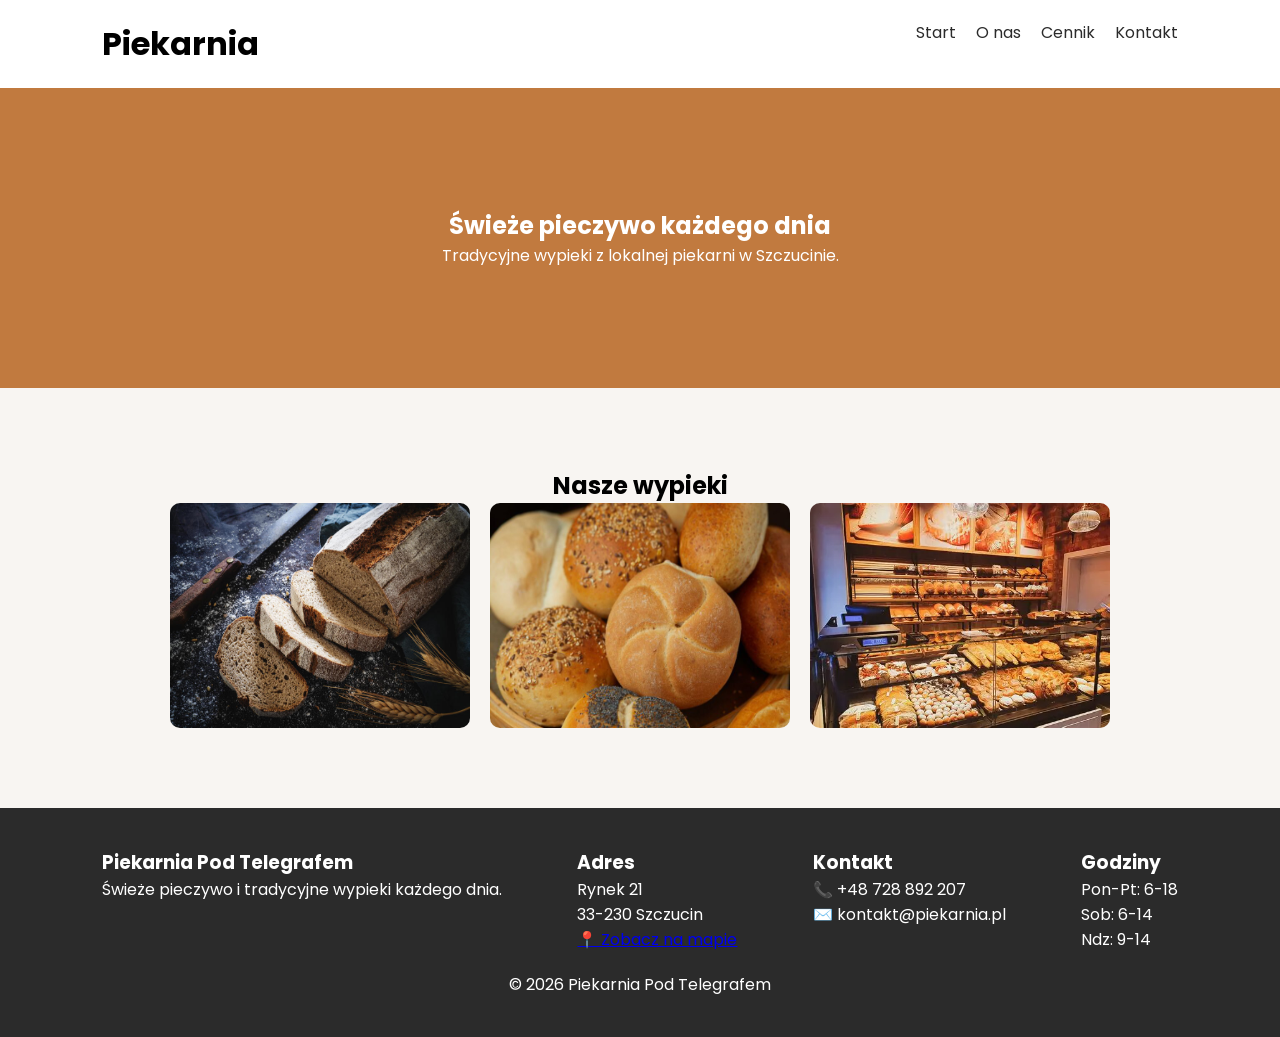
<file: index.html>
﻿<!DOCTYPE html>
<html lang="pl">
<head>
    <meta charset="UTF-8">
    <meta name="viewport" content="width=device-width, initial-scale=1.0">
    <title>Piekarnia Pod Telegrafem</title>
    <link rel="stylesheet" href="css/style.css">
</head>
<body>

    <header>
        <h1>Piekarnia</h1>

        <nav>
            <a href="index.html">Start</a>
            <a href="o-nas.html">O nas</a>
            <a href="cennik.html">Cennik</a>
            <a href="kontakt.html">Kontakt</a>
        </nav>
    </header>

    <main>

        <section class="hero">
            <h2>Świeże pieczywo każdego dnia</h2>
            <p>Tradycyjne wypieki z lokalnej piekarni w Szczucinie.</p>
        </section>

        <section class="gallery">
            <h2>Nasze wypieki</h2>

            <div class="gallery-container">
                <img src="images/chleb.jpg" alt="Chleb">
                <img src="images/bulki.jpg" alt="Bułki">
                <img src="images/piekarnia.jpg" alt="Piekarnia">
            </div>
        </section>

    </main>

    <footer class="footer">

        <div class="footer-container">

            <div class="footer-box">
                <h3>Piekarnia Pod Telegrafem</h3>
                <p>Świeże pieczywo i tradycyjne wypieki każdego dnia.</p>
            </div>

            <div class="footer-box">
                <h3>Adres</h3>
                <p>Rynek 21</p>
                <p>33-230 Szczucin</p>
                <a href="https://www.google.com/maps/place/Pod+Telegrafem.+Piekarnia/@50.30856,21.0754205"
                   target="_blank">📍 Zobacz na mapie</a>
            </div>

            <div class="footer-box">
                <h3>Kontakt</h3>
                <p>📞 +48 728 892 207</p>
                <p>✉️ kontakt@piekarnia.pl</p>
            </div>

            <div class="footer-box">
                <h3>Godziny</h3>
                <p>Pon-Pt: 6-18</p>
                <p>Sob: 6-14</p>
                <p>Ndz: 9-14</p>
            </div>

        </div>

        <div class="footer-bottom">
            <p>© 2026 Piekarnia Pod Telegrafem</p>
        </div>

    </footer>

</body>
</html>
</file>
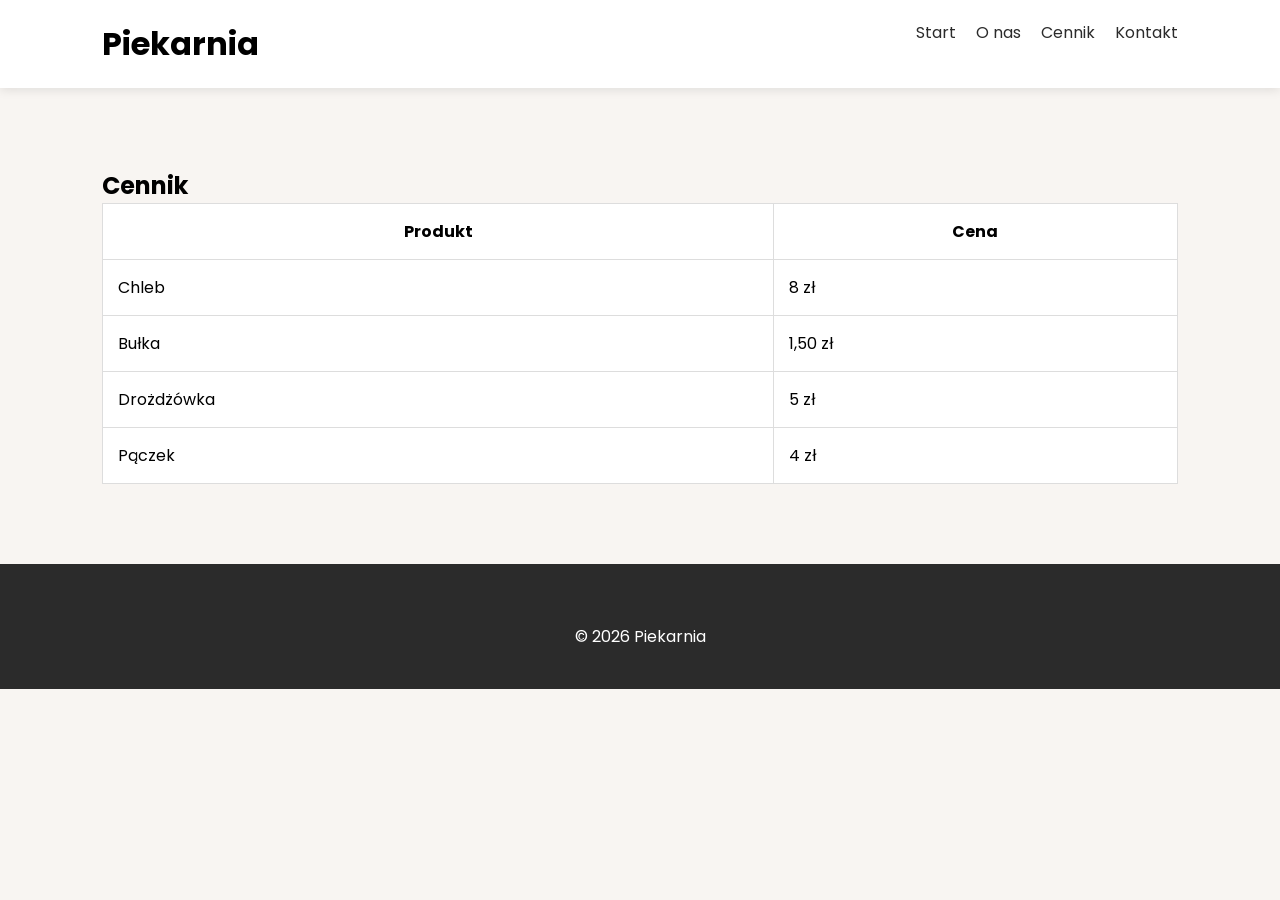
<file: cennik.html>
﻿<!DOCTYPE html>
<html lang="pl">
<head>
    <meta charset="UTF-8">
    <meta name="viewport" content="width=device-width, initial-scale=1.0">
    <title>Cennik</title>
    <link rel="stylesheet" href="css/style.css">
</head>
<body>

    <header>
        <h1>Piekarnia</h1>

        <nav>
            <a href="index.html">Start</a>
            <a href="o-nas.html">O nas</a>
            <a href="cennik.html">Cennik</a>
            <a href="kontakt.html">Kontakt</a>
        </nav>
    </header>

    <section class="pricing">

        <h2>Cennik</h2>

        <table>
            <tr>
                <th>Produkt</th>
                <th>Cena</th>
            </tr>
            <tr><td>Chleb</td><td>8 zł</td></tr>
            <tr><td>Bułka</td><td>1,50 zł</td></tr>
            <tr><td>Drożdżówka</td><td>5 zł</td></tr>
            <tr><td>Pączek</td><td>4 zł</td></tr>
        </table>

    </section>

    <footer class="footer">
        <div class="footer-bottom">
            <p>© 2026 Piekarnia</p>
        </div>
    </footer>

</body>
</html>
</file>
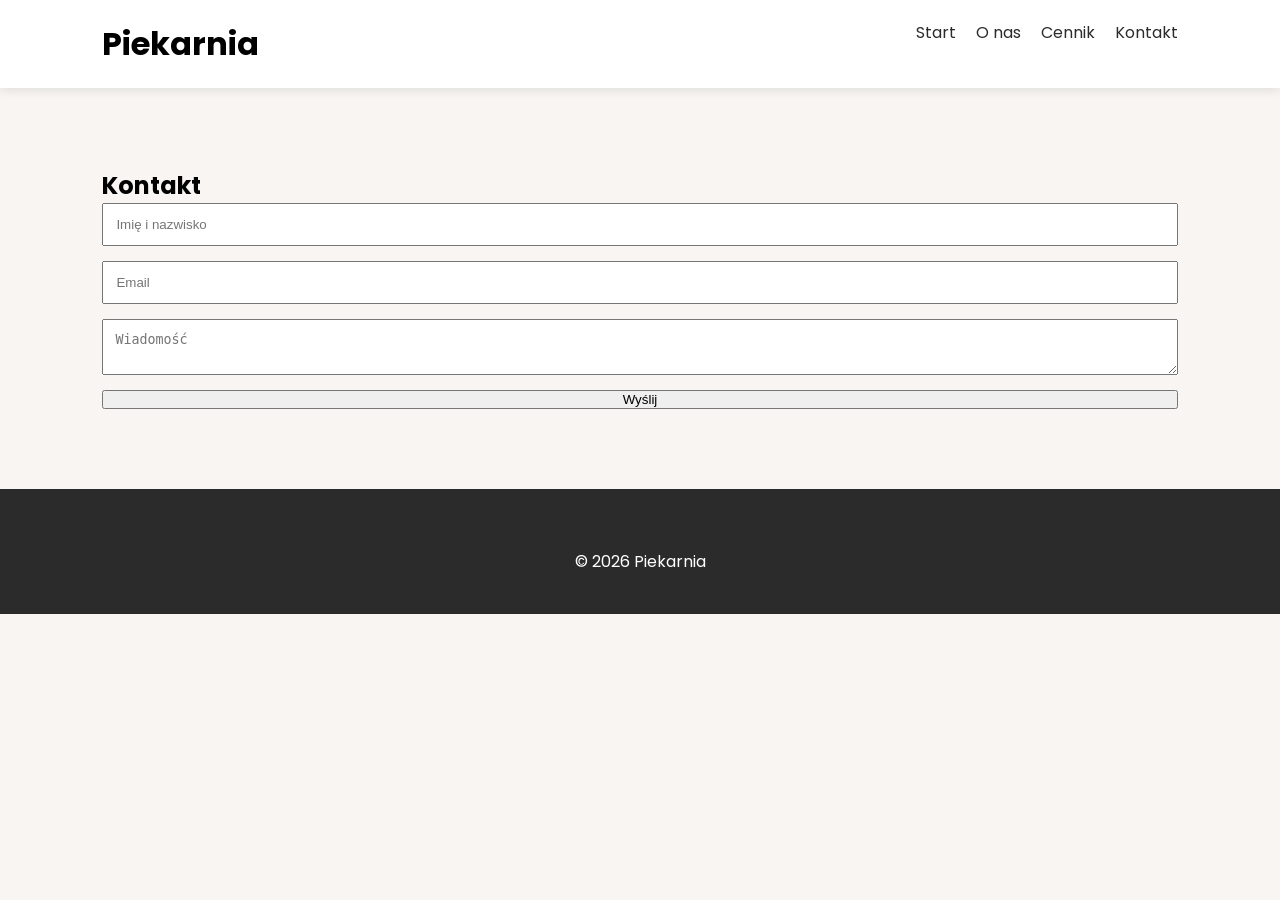
<file: kontakt.html>
﻿<!DOCTYPE html>
<html lang="pl">
<head>
    <meta charset="UTF-8">
    <meta name="viewport" content="width=device-width, initial-scale=1.0">
    <title>Kontakt</title>
    <link rel="stylesheet" href="css/style.css">
</head>
<body>

    <header>
        <h1>Piekarnia</h1>

        <nav>
            <a href="index.html">Start</a>
            <a href="o-nas.html">O nas</a>
            <a href="cennik.html">Cennik</a>
            <a href="kontakt.html">Kontakt</a>
        </nav>
    </header>

    <section class="contact">

        <h2>Kontakt</h2>

        <form>
            <input type="text" placeholder="Imię i nazwisko">
            <input type="email" placeholder="Email">
            <textarea placeholder="Wiadomość"></textarea>
            <button>Wyślij</button>
        </form>

    </section>

    <footer class="footer">
        <div class="footer-bottom">
            <p>© 2026 Piekarnia</p>
        </div>
    </footer>

</body>
</html>
</file>
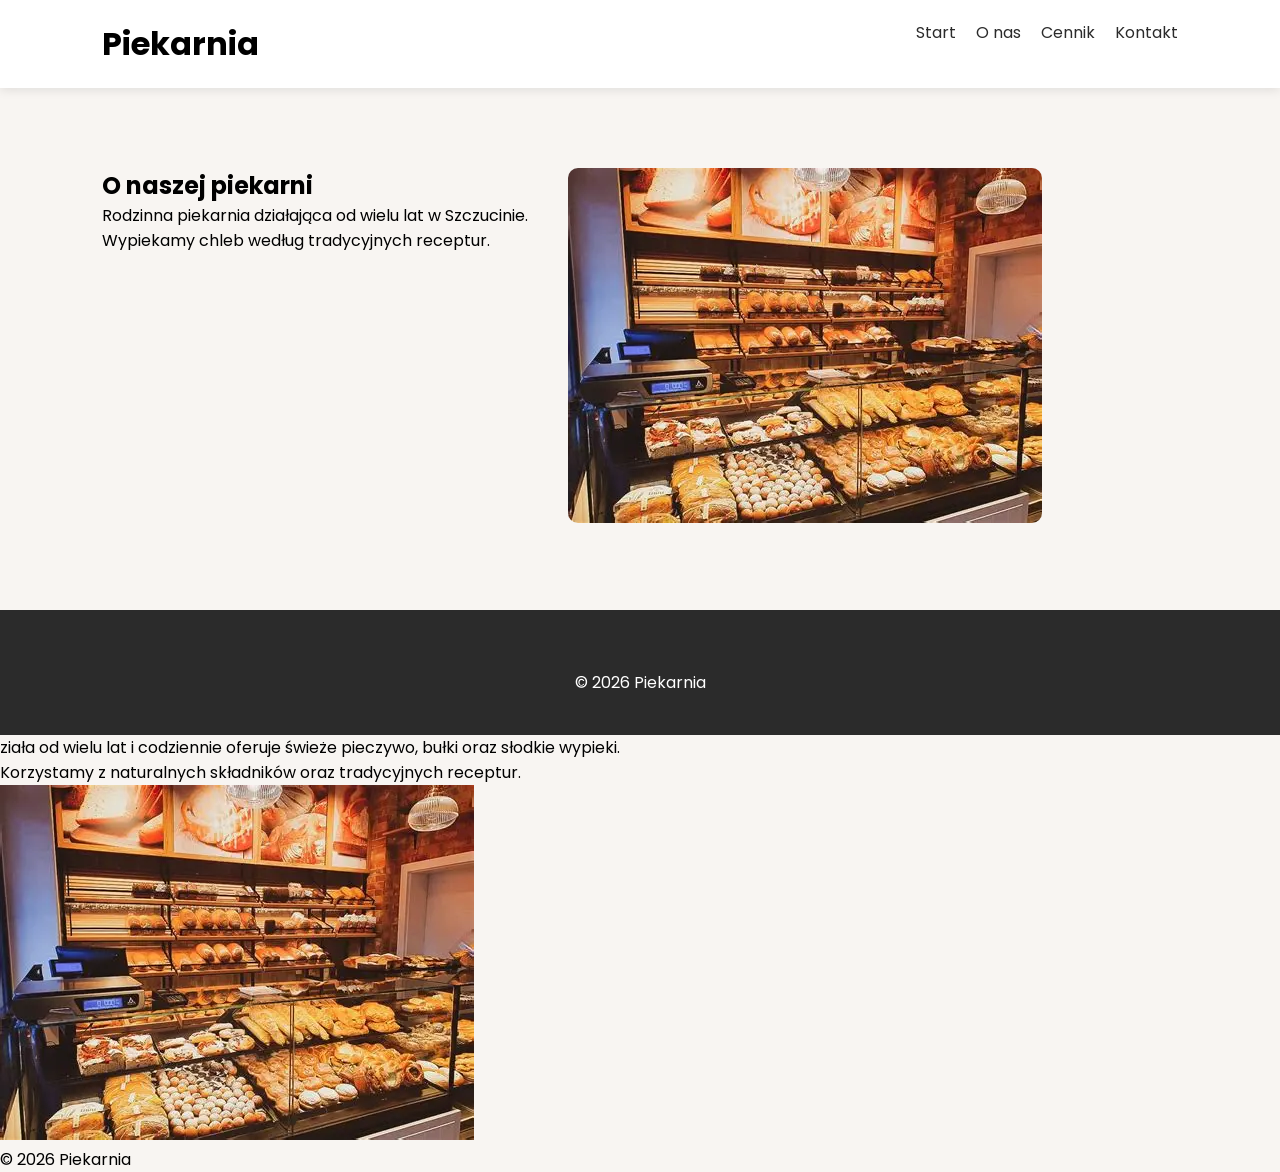
<file: o-nas.html>
﻿<!DOCTYPE html>
<html lang="pl">
<head>
    <meta charset="UTF-8">
    <meta name="viewport" content="width=device-width, initial-scale=1.0">
    <title>O nas</title>
    <link rel="stylesheet" href="css/style.css">
</head>
<body>

    <header>
        <h1>Piekarnia</h1>

        <nav>
            <a href="index.html">Start</a>
            <a href="o-nas.html">O nas</a>
            <a href="cennik.html">Cennik</a>
            <a href="kontakt.html">Kontakt</a>
        </nav>
    </header>

    <section class="about">
        <div class="about-text">
            <h2>O naszej piekarni</h2>
            <p>Rodzinna piekarnia działająca od wielu lat w Szczucinie.</p>
            <p>Wypiekamy chleb według tradycyjnych receptur.</p>
        </div>

        <div class="about-image">
            <img src="images/piekarnia.jpg" alt="Piekarnia">
        </div>
    </section>

    <footer class="footer">
        <div class="footer-bottom">
            <p>© 2026 Piekarnia</p>
        </div>
    </footer>

</body>
</html>ziała od wielu lat i codziennie oferuje
                    świeże pieczywo, bułki oraz słodkie wypieki.
                </p>

<p>
    Korzystamy z naturalnych składników oraz tradycyjnych receptur.
</p>
            </div>

<div class="about-image">
    <img src="images/piekarnia.jpg" alt="Piekarnia">
</div>
        </section>

    </main>

<footer>
    <p>© 2026 Piekarnia</p>
</footer>

</body>
</html>
</file>
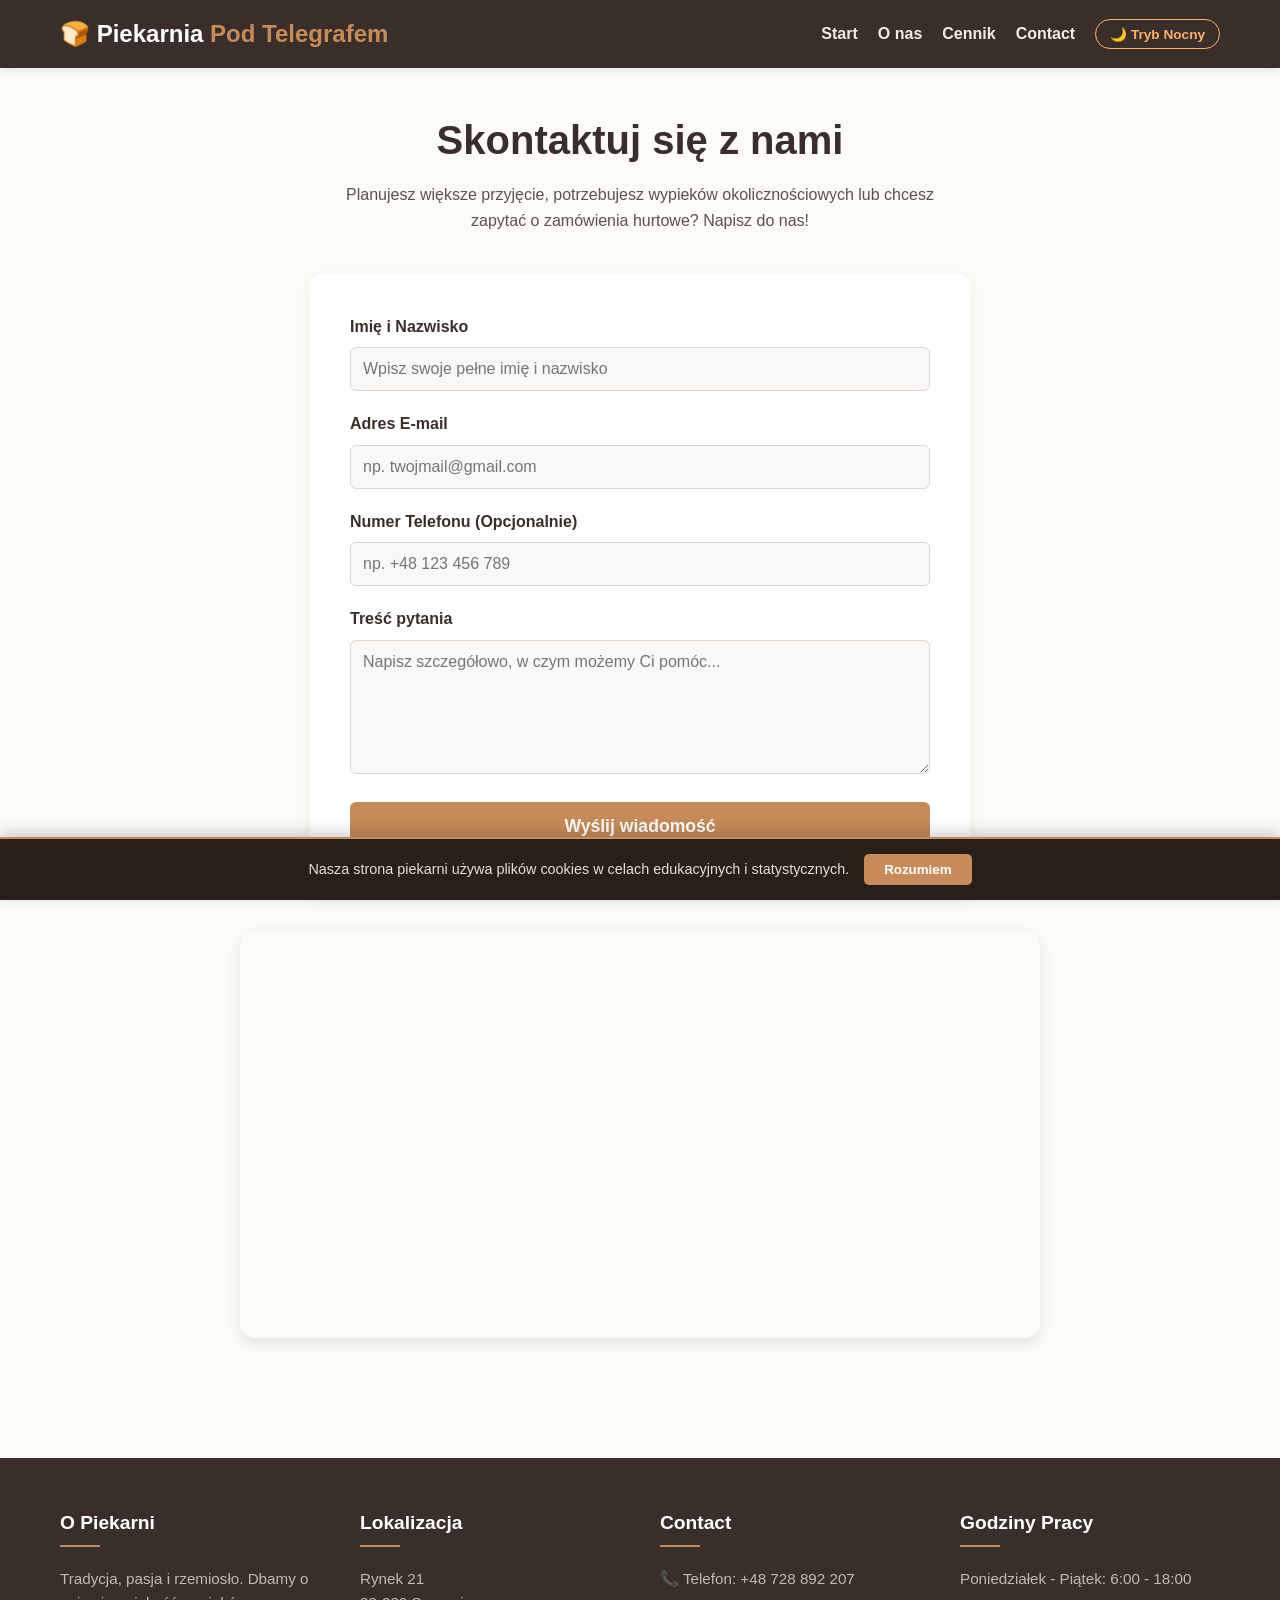
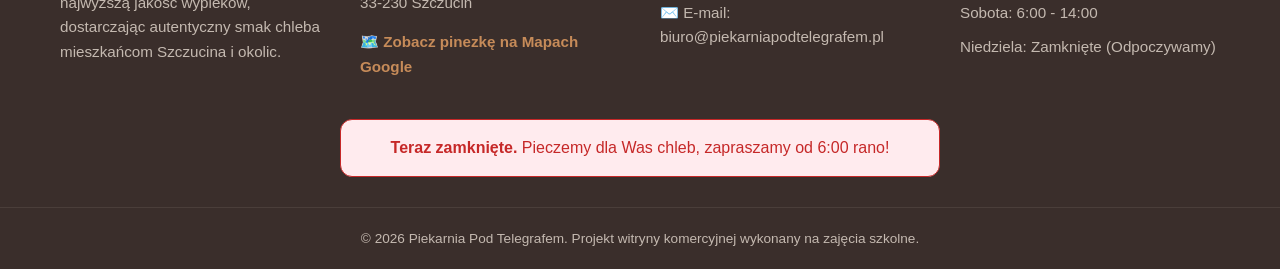
<file: Piekarnia/kontakt.html>
﻿<!DOCTYPE html>
<html lang="pl">
<head>
    <meta charset="UTF-8">
    <meta name="viewport" content="width=device-width, initial-scale=1.0">
    <title>Kontakt - Piekarnia Pod Telegrafem</title>
    <link rel="stylesheet" href="css/style.css">
</head>
<body>

    <header>
        <nav class="menu-glowne">
            <div class="logo">🍞 Piekarnia <span>Pod Telegrafem</span></div>
            <ul>
                <li><a href="index.html">Start</a></li>
                <li><a href="oferty/o-nas.html">O nas</a></li>
                <li><a href="oferty/cennik.html">Cennik</a></li>
                <li><a href="kontakt.html">Contact</a></li>
            </ul>
        </nav>
    </header>

    <main>
        <section class="contact" style="margin-top: 20px;">
            <h2 style="text-align: center; font-size: 2.5rem; font-weight: 800; color: var(--kolor-glowny); margin-bottom: 10px;">Skontaktuj się z nami</h2>
            <p style="text-align: center; color: #5A524C; max-width: 600px; margin: 0 auto 40px auto;">Planujesz większe przyjęcie, potrzebujesz wypieków okolicznościowych lub chcesz zapytać o zamówienia hurtowe? Napisz do nas!</p>

            <form action="#" method="POST">
                <div class="form-group">
                    <label for="name">Imię i Nazwisko</label>
                    <input type="text" id="name" placeholder="Wpisz swoje pełne imię i nazwisko" required>
                </div>

                <div class="form-group">
                    <label for="email">Adres E-mail</label>
                    <input type="email" id="email" placeholder="np. twojmail@gmail.com" required>
                </div>

                <div class="form-group">
                    <label for="phone">Numer Telefonu (Opcjonalnie)</label>
                    <input type="tel" id="phone" placeholder="np. +48 123 456 789">
                </div>

                <div class="form-group">
                    <label for="message">Treść pytania</label>
                    <textarea id="message" rows="6" placeholder="Napisz szczegółowo, w czym możemy Ci pomóc..." required></textarea>
                </div>

                <button type="submit">Wyślij wiadomość</button>
            </form>
        </section>

        <section class="mapa-kontener">
            <iframe src="https://www.google.com/maps/embed?pb=!1m18!1m12!1m3!1m4!1s0x4717f9202ed726ab%3A0x6b19a77bd652496a!2sRynek+21%2C+33-230+Szczucin!5e0!3m2!1spl!2spl!4v1716920000000!5m2!1spl!2spl"
                    width="100%"
                    height="400"
                    style="border:0;"
                    allowfullscreen=""
                    loading="lazy"
                    referrerpolicy="no-referrer-when-downgrade">
            </iframe>
        </section>
    </main>

    <footer>
        <div class="stopka-kontener">
            <div class="stopka-sekcja">
                <h3>O Piekarni</h3>
                <p>Tradycja, pasja i rzemiosło. Dbamy o najwyższą jakość wypieków, dostarczając autentyczny smak chleba mieszkańcom Szczucina i okolic.</p>
            </div>

            <div class="stopka-sekcja">
                <h3>Lokalizacja</h3>
                <p>
                    <a href="https://www.google.com/maps?q=Pod+Telegrafem.+Piekarnia,+Rynek+21,+33-230+Szczucin" target="_blank" style="color: #C4B9B0; text-decoration: none; transition: color 0.3s;" onmouseover="this.style.color='#C68B59'" onmouseout="this.style.color='#C4B9B0'">
                        Rynek 21<br>
                        33-230 Szczucin
                    </a>
                </p>
                <p style="margin-top: 15px;">
                    <a href="https://www.google.com/maps?q=Pod+Telegrafem.+Piekarnia,+Rynek+21,+33-230+Szczucin" target="_blank" style="color: var(--kolor-akcent); text-decoration: none; font-weight: 700; display: inline-flex; align-items: center; gap: 5px;">
                        🗺️ Zobacz pinezkę na Mapach Google
                    </a>
                </p>
            </div>

            <div class="stopka-sekcja">
                <h3>Contact</h3>
                <p>📞 Telefon: +48 728 892 207</p>
                <p>✉️ E-mail: biuro@piekarniapodtelegrafem.pl</p>
            </div>

            <div class="stopka-sekcja">
                <h3>Godziny Pracy</h3>
                <p>Poniedziałek - Piątek: 6:00 - 18:00</p>
                <p>Sobota: 6:00 - 14:00</p>
                <p>Niedziela: Zamknięte (Odpoczywamy)</p>
            </div>
        </div>

        <div id="status-piekarni"></div>

        <div class="stopka-dol">
            <p>© 2026 Piekarnia Pod Telegrafem. Projekt witryny komercyjnej wykonany na zajęcia szkolne.</p>
        </div>
    </footer>

    <script src="js/skrypty.js"></script>
</body>
</html>
</file>
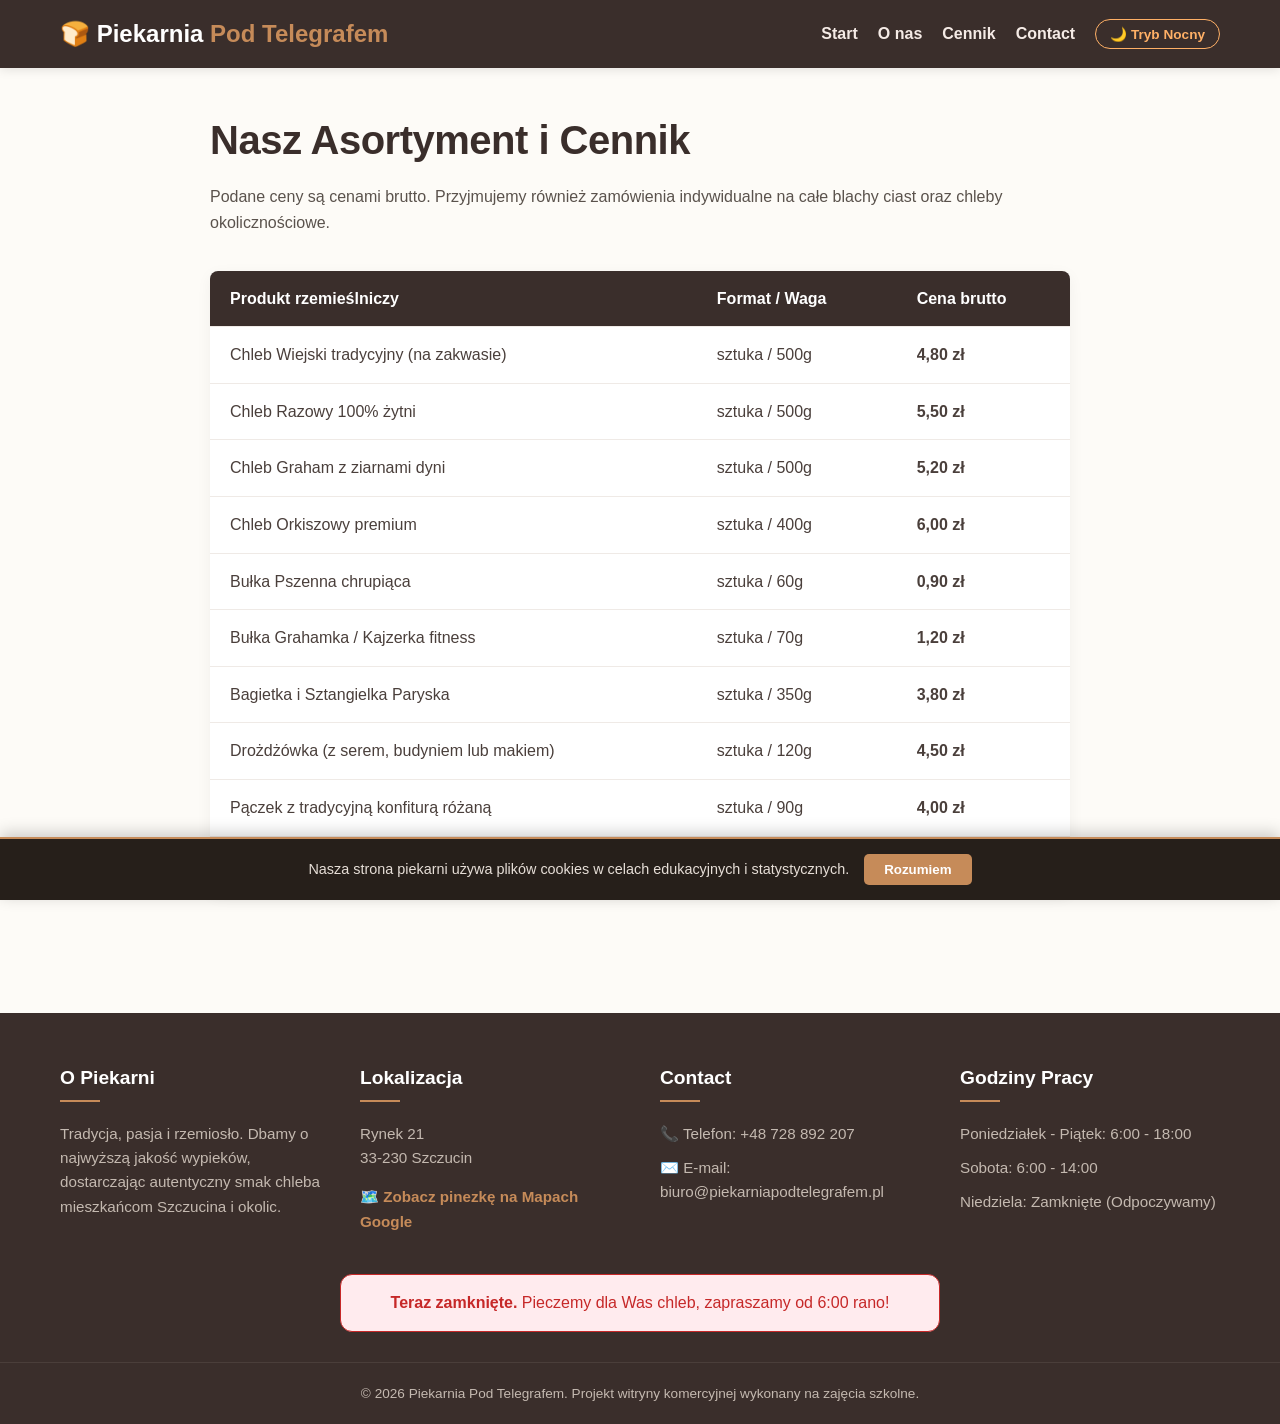
<file: Piekarnia/oferty/cennik.html>
﻿<!DOCTYPE html>
<html lang="pl">
<head>
    <meta charset="UTF-8">
    <meta name="viewport" content="width=device-width, initial-scale=1.0">
    <title>Aktualny Cennik Wypieków</title>
    <link rel="stylesheet" href="../css/style.css">
</head>
<body>

    <header>
        <nav class="menu-glowne">
            <div class="logo">🍞 Piekarnia <span>Pod Telegrafem</span></div>
            <ul>
                <li><a href="../index.html">Start</a></li>
                <li><a href="o-nas.html">O nas</a></li>
                <li><a href="cennik.html">Cennik</a></li>
                <li><a href="../kontakt.html">Contact</a></li>
            </ul>
        </nav>
    </header>

    <main>
        <section class="pricing" style="margin-top: 20px;">
            <h2 style="color: var(--kolor-glowny); font-size: 2.5rem; font-weight: 800; letter-spacing: -0.5px; margin-bottom: 12px;">Nasz Asortyment i Cennik</h2>
            <p style="color: #5A524C; margin-bottom: 35px;">Podane ceny są cenami brutto. Przyjmujemy również zamówienia indywidualne na całe blachy ciast oraz chleby okolicznościowe.</p>

            <table>
                <thead>
                    <tr>
                        <th scope="col">Produkt rzemieślniczy</th>
                        <th scope="col">Format / Waga</th>
                        <th scope="col">Cena brutto</th>
                    </tr>
                </thead>
                <tbody>
                    <tr><td>Chleb Wiejski tradycyjny (na zakwasie)</td><td>sztuka / 500g</td><td><strong>4,80 zł</strong></td></tr>
                    <tr><td>Chleb Razowy 100% żytni</td><td>sztuka / 500g</td><td><strong>5,50 zł</strong></td></tr>
                    <tr><td>Chleb Graham z ziarnami dyni</td><td>sztuka / 500g</td><td><strong>5,20 zł</strong></td></tr>
                    <tr><td>Chleb Orkiszowy premium</td><td>sztuka / 400g</td><td><strong>6,00 zł</strong></td></tr>
                    <tr><td>Bułka Pszenna chrupiąca</td><td>sztuka / 60g</td><td><strong>0,90 zł</strong></td></tr>
                    <tr><td>Bułka Grahamka / Kajzerka fitness</td><td>sztuka / 70g</td><td><strong>1,20 zł</strong></td></tr>
                    <tr><td>Bagietka i Sztangielka Paryska</td><td>sztuka / 350g</td><td><strong>3,80 zł</strong></td></tr>
                    <tr><td>Drożdżówka (z serem, budyniem lub makiem)</td><td>sztuka / 120g</td><td><strong>4,50 zł</strong></td></tr>
                    <tr><td>Pączek z tradycyjną konfiturą różaną</td><td>sztuka / 90g</td><td><strong>4,00 zł</strong></td></tr>
                    <tr><td>Rogalik Maślany delikatny</td><td>sztuka / 80g</td><td><strong>2,50 zł</strong></td></tr>
                </tbody>
            </table>
        </section>
    </main>

    <footer>
        <div class="stopka-kontener">
            <div class="stopka-sekcja">
                <h3>O Piekarni</h3>
                <p>Tradycja, pasja i rzemiosło. Dbamy o najwyższą jakość wypieków, dostarczając autentyczny smak chleba mieszkańcom Szczucina i okolic.</p>
            </div>

            <div class="stopka-sekcja">
                <h3>Lokalizacja</h3>
                <p>
                    <a href="https://www.google.com/maps?q=Pod+Telegrafem.+Piekarnia,+Rynek+21,+33-230+Szczucin" target="_blank" style="color: #C4B9B0; text-decoration: none; transition: color 0.3s;" onmouseover="this.style.color='#C68B59'" onmouseout="this.style.color='#C4B9B0'">
                        Rynek 21<br>
                        33-230 Szczucin
                    </a>
                </p>
                <p style="margin-top: 15px;">
                    <a href="https://www.google.com/maps?q=Pod+Telegrafem.+Piekarnia,+Rynek+21,+33-230+Szczucin" target="_blank" style="color: var(--kolor-akcent); text-decoration: none; font-weight: 700; display: inline-flex; align-items: center; gap: 5px;">
                        🗺️ Zobacz pinezkę na Mapach Google
                    </a>
                </p>
            </div>

            <div class="stopka-sekcja">
                <h3>Contact</h3>
                <p>📞 Telefon: +48 728 892 207</p>
                <p>✉️ E-mail: biuro@piekarniapodtelegrafem.pl</p>
            </div>

            <div class="stopka-sekcja">
                <h3>Godziny Pracy</h3>
                <p>Poniedziałek - Piątek: 6:00 - 18:00</p>
                <p>Sobota: 6:00 - 14:00</p>
                <p>Niedziela: Zamknięte (Odpoczywamy)</p>
            </div>
        </div>

        <div id="status-piekarni"></div>

        <div class="stopka-dol">
            <p>© 2026 Piekarnia Pod Telegrafem. Projekt witryny komercyjnej wykonany na zajęcia szkolne.</p>
        </div>
    </footer>

    <script src="../js/skrypty.js"></script>
</body>
</html>
</file>
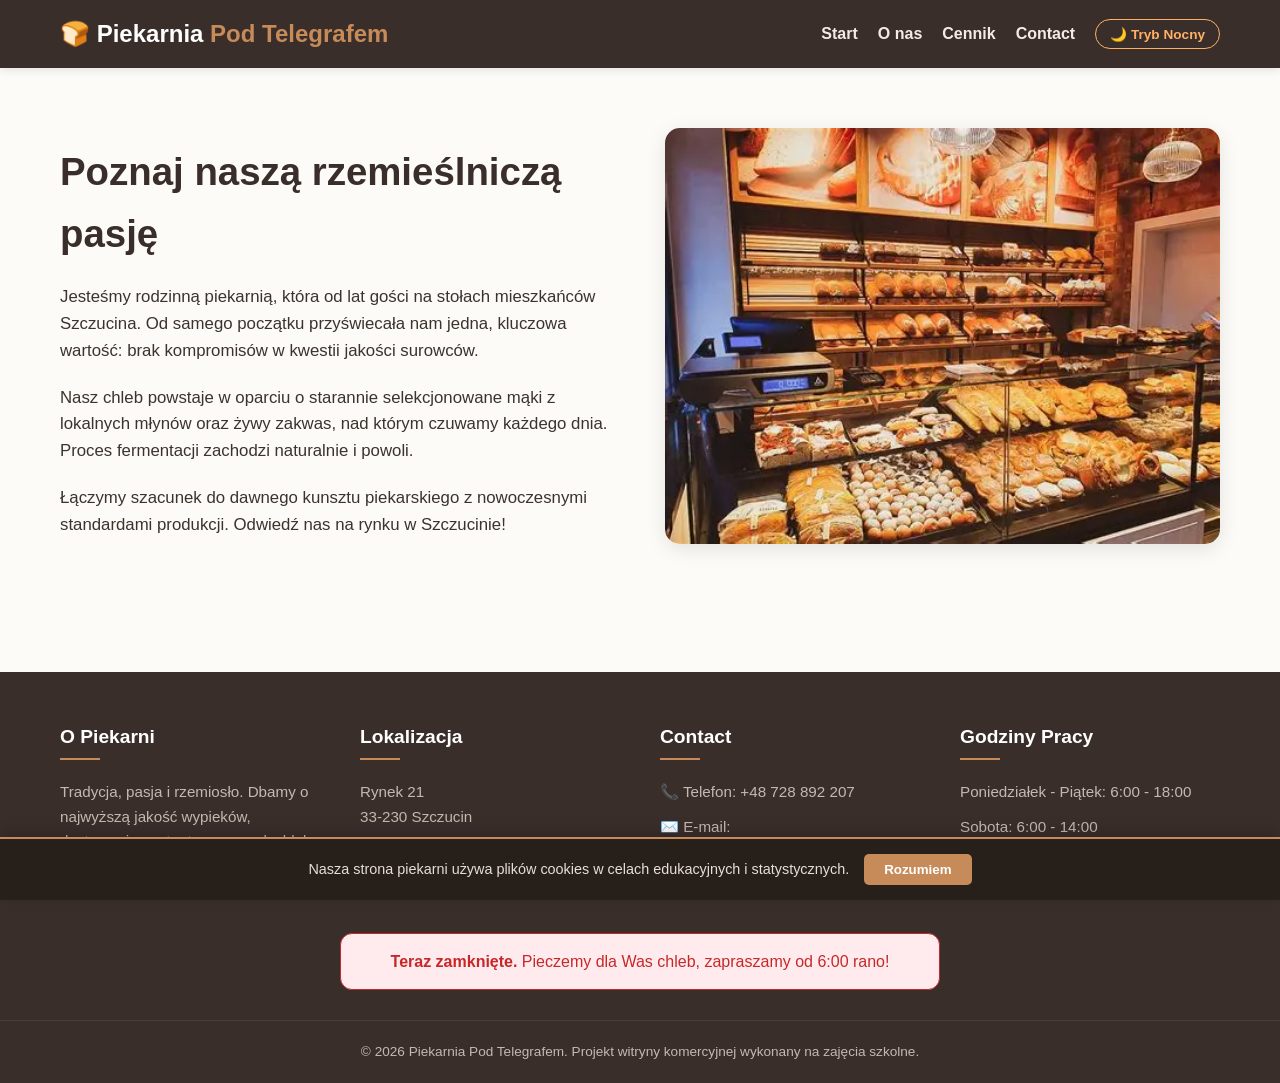
<file: Piekarnia/oferty/o-nas.html>
﻿<!DOCTYPE html>
<html lang="pl">
<head>
    <meta charset="UTF-8">
    <meta name="viewport" content="width=device-width, initial-scale=1.0">
    <title>O nas - Nasza Rzemieślnicza Historia</title>
    <link rel="stylesheet" href="../css/style.css">
</head>
<body>

    <header>
        <nav class="menu-glowne">
            <div class="logo">🍞 Piekarnia <span>Pod Telegrafem</span></div>
            <ul>
                <li><a href="../index.html">Start</a></li>
                <li><a href="o-nas.html">O nas</a></li>
                <li><a href="cennik.html">Cennik</a></li>
                <li><a href="../kontakt.html">Contact</a></li>
            </ul>
        </nav>
    </header>

    <main>
        <section class="o-nas-sekcja">
            <div class="o-nas-tekst">
                <h2>Poznaj naszą rzemieślniczą pasję</h2>
                <p style="margin-bottom: 20px; font-size: 1.05rem; color: #3A332E;">Jesteśmy rodzinną piekarnią, która od lat gości na stołach mieszkańców Szczucina. Od samego początku przyświecała nam jedna, kluczowa wartość: brak kompromisów w kwestii jakości surowców.</p>
                <p style="margin-bottom: 20px; font-size: 1.05rem; color: #3A332E;">Nasz chleb powstaje w oparciu o starannie selekcjonowane mąki z lokalnych młynów oraz żywy zakwas, nad którym czuwamy każdego dnia. Proces fermentacji zachodzi naturalnie i powoli.</p>
                <p style="font-size: 1.05rem; color: #3A332E;">Łączymy szacunek do dawnego kunsztu piekarskiego z nowoczesnymi standardami produkcji. Odwiedź nas na rynku w Szczucinie!</p>
            </div>

            <div class="about-image">
                <img src="../images/piekarnia.jpg" alt="Wnętrze naszej tradycyjnej piekarni">
            </div>
        </section>
    </main>

    <footer>
        <div class="stopka-kontener">
            <div class="stopka-sekcja">
                <h3>O Piekarni</h3>
                <p>Tradycja, pasja i rzemiosło. Dbamy o najwyższą jakość wypieków, dostarczając autentyczny smak chleba mieszkańcom Szczucina i okolic.</p>
            </div>

            <div class="stopka-sekcja">
                <h3>Lokalizacja</h3>
                <p>
                    <a href="https://www.google.com/maps?q=Pod+Telegrafem.+Piekarnia,+Rynek+21,+33-230+Szczucin" target="_blank" style="color: #C4B9B0; text-decoration: none; transition: color 0.3s;" onmouseover="this.style.color='#C68B59'" onmouseout="this.style.color='#C4B9B0'">
                        Rynek 21<br>
                        33-230 Szczucin
                    </a>
                </p>
                <p style="margin-top: 15px;">
                    <a href="https://www.google.com/maps?q=Pod+Telegrafem.+Piekarnia,+Rynek+21,+33-230+Szczucin" target="_blank" style="color: var(--kolor-akcent); text-decoration: none; font-weight: 700; display: inline-flex; align-items: center; gap: 5px;">
                        🗺️ Zobacz pinezkę na Mapach Google
                    </a>
                </p>
            </div>

            <div class="stopka-sekcja">
                <h3>Contact</h3>
                <p>📞 Telefon: +48 728 892 207</p>
                <p>✉️ E-mail: biuro@piekarniapodtelegrafem.pl</p>
            </div>

            <div class="stopka-sekcja">
                <h3>Godziny Pracy</h3>
                <p>Poniedziałek - Piątek: 6:00 - 18:00</p>
                <p>Sobota: 6:00 - 14:00</p>
                <p>Niedziela: Zamknięte (Odpoczywamy)</p>
            </div>
        </div>

        <div id="status-piekarni"></div>

        <div class="stopka-dol">
            <p>© 2026 Piekarnia Pod Telegrafem. Projekt witryny komercyjnej wykonany na zajęcia szkolne.</p>
        </div>
    </footer>

    <script src="../js/skrypty.js"></script>
</body>
</html>
</file>
<file: css/style.css>
@import url('https://fonts.googleapis.com/css2?family=Poppins:wght@300;400;500;600&display=swap');

:root {
    --main-color: #c17a3f;
    --dark: #2b2b2b;
    --light: #f8f5f2;
}

* {
    margin: 0;
    padding: 0;
    box-sizing: border-box;
}

body {
    font-family: 'Poppins', sans-serif;
    background: var(--light);
}

/* HEADER */
header {
    display: flex;
    justify-content: space-between;
    padding: 20px 8%;
    background: white;
    box-shadow: 0 2px 10px rgba(0,0,0,0.1);
}

nav {
    display: flex;
    gap: 20px;
}

    nav a {
        text-decoration: none;
        color: var(--dark);
    }

/* HERO */
.hero {
    padding: 120px 8%;
    text-align: center;
    background: var(--main-color);
    color: white;
}

/* GALERIA */
.gallery {
    padding: 80px 8%;
    text-align: center;
}

.gallery-container {
    display: flex;
    gap: 20px;
    justify-content: center;
    flex-wrap: wrap;
}

.gallery img {
    width: 300px;
    border-radius: 10px;
}

/* O NAS */
.about {
    display: flex;
    gap: 40px;
    padding: 80px 8%;
}

    .about img {
        width: 100%;
        border-radius: 10px;
    }

/* CENNIK */
.pricing {
    padding: 80px 8%;
}

table {
    width: 100%;
    background: white;
    border-collapse: collapse;
}

td, th {
    padding: 15px;
    border: 1px solid #ddd;
}

/* KONTAKT */
.contact {
    padding: 80px 8%;
}

form {
    display: flex;
    flex-direction: column;
    gap: 15px;
}

input, textarea {
    padding: 12px;
}

/* FOOTER */
.footer {
    background: var(--dark);
    color: white;
    padding: 40px 8%;
}

.footer-container {
    display: flex;
    justify-content: space-between;
    flex-wrap: wrap;
}

.footer-bottom {
    text-align: center;
    margin-top: 20px;
}

/* RWD */
@media (max-width: 768px) {
    .about {
        flex-direction: column;
    }

    header {
        flex-direction: column;
        gap: 10px;
    }
}
</file>
<file: Piekarnia/css/style.css>
/* ==========================================================================
   1. USTAWIENIA G��WNE I ZMIENNE
   ========================================================================== */
:root {
    --kolor-glowny: #3A2E2B;
    --kolor-tla: #FDFBF7;
    --kolor-tekstu: #4A3F3B;
    --kolor-akcent: #C68B59;
    --kolor-akcent-hover: #8B5E34;
}

* {
    margin: 0;
    padding: 0;
    box-sizing: border-box;
    font-family: 'Segoe UI', Tahoma, Geneva, Verdana, sans-serif;
}

body {
    background-color: var(--kolor-tla);
    color: var(--kolor-tekstu);
    line-height: 1.6;
    display: flex;
    flex-direction: column;
    min-height: 100vh;
}

main {
    flex: 1;
    padding: 20px 0;
}

/* ==========================================================================
   2. NAWIGACJA I NAG��WEK (MENU)
   ========================================================================== */
header {
    background-color: var(--kolor-glowny);
    padding: 15px 0;
    box-shadow: 0 2px 10px rgba(0,0,0,0.1);
}

.menu-glowne {
    display: flex;
    justify-content: space-between;
    align-items: center;
    max-width: 1200px;
    margin: 0 auto;
    padding: 0 20px;
}

    .menu-glowne .logo {
        color: #FFFFFF;
        font-size: 1.5rem;
        font-weight: 700;
    }

        .menu-glowne .logo span {
            color: var(--kolor-akcent);
        }

    .menu-glowne ul {
        display: flex;
        list-style: none;
        align-items: center;
    }

        .menu-glowne ul li {
            margin-left: 20px;
        }

            .menu-glowne ul li a {
                color: #F5EBE6;
                text-decoration: none;
                font-weight: 600;
                font-size: 1rem;
                transition: color 0.3s ease;
            }

                .menu-glowne ul li a:hover {
                    color: var(--kolor-akcent);
                }

/* ==========================================================================
   3. SEKCJA HERO I ATUTY (STRONA G��WNA)
   ========================================================================== */
.hero {
    text-align: center;
    padding: 60px 20px;
    background: linear-gradient(rgba(58, 46, 43, 0.8), rgba(58, 46, 43, 0.8)), url('../images/hero-bg.jpg') no-repeat center/cover;
    color: #FFFFFF;
    margin-bottom: 40px;
}

    .hero h1 {
        font-size: 2.8rem;
        margin-bottom: 15px;
        font-weight: 800;
    }

    .hero p {
        font-size: 1.2rem;
        max-width: 700px;
        margin: 0 auto;
    }

.atuty-sekcja {
    display: flex;
    justify-content: space-between;
    max-width: 1200px;
    margin: 0 auto 50px auto;
    padding: 0 20px;
    gap: 20px;
}

.atut-box {
    flex: 1;
    background-color: #FFFFFF;
    padding: 30px;
    border-radius: 10px;
    text-align: center;
    box-shadow: 0 4px 15px rgba(0,0,0,0.05);
    border-bottom: 4px solid var(--kolor-akcent);
}

    .atut-box .ikona {
        font-size: 2.5rem;
        margin-bottom: 15px;
    }

    .atut-box h4 {
        font-size: 1.25rem;
        color: var(--kolor-glowny);
        margin-bottom: 10px;
    }

/* ==========================================================================
   4. KARTY PRODUKT�W (GALERIA)
   ========================================================================== */
.gallery {
    max-width: 1200px;
    margin: 0 auto 40px auto;
    padding: 0 20px;
}

.wypieki-kontener {
    display: flex;
    justify-content: space-between;
    gap: 30px;
    margin-top: 30px;
}

.wypiek-karta {
    flex: 1;
    background-color: #FFFFFF;
    border-radius: 12px;
    overflow: hidden;
    box-shadow: 0 4px 15px rgba(0,0,0,0.05);
    transition: transform 0.3s ease;
}

    .wypiek-karta:hover {
        transform: translateY(-5px);
    }

    .wypiek-karta img {
        width: 100%;
        height: 220px;
        object-fit: cover;
    }

.wypiek-karta-tresc {
    padding: 20px;
}

    .wypiek-karta-tresc h3 {
        color: var(--kolor-glowny);
        margin-bottom: 10px;
    }

/* ==========================================================================
   5. PODSTRONA: O NAS & PODSTRONA: CENNIK
   ========================================================================== */
.o-nas-sekcja {
    display: flex;
    align-items: center;
    max-width: 1200px;
    margin: 40px auto;
    padding: 0 20px;
    gap: 50px;
}

.o-nas-tekst {
    flex: 1;
}

    .o-nas-tekst h2 {
        font-size: 2.4rem;
        color: var(--kolor-glowny);
        margin-bottom: 20px;
    }

.about-image {
    flex: 1;
}

    .about-image img {
        width: 100%;
        border-radius: 15px;
        box-shadow: 0 5px 20px rgba(0,0,0,0.1);
    }

/* Cennik - Tabela */
.pricing {
    max-width: 900px;
    margin: 40px auto;
    padding: 0 20px;
}

table {
    width: 100%;
    border-collapse: collapse;
    margin-top: 20px;
    background-color: #FFFFFF;
    box-shadow: 0 4px 15px rgba(0,0,0,0.05);
    border-radius: 8px;
    overflow: hidden;
}

th, td {
    padding: 15px 20px;
    text-align: left;
    border-bottom: 1px solid #EFEAE6;
}

th {
    background-color: var(--kolor-glowny);
    color: #FFFFFF;
    font-weight: 600;
}

tr:hover {
    background-color: #FDF9F5;
}

/* ==========================================================================
   6. PODSTRONA: FORMULARZ KONTAKTOWY
   ========================================================================== */
.contact {
    max-width: 700px;
    margin: 40px auto;
    padding: 0 20px;
}

form {
    background-color: #FFFFFF;
    padding: 40px;
    border-radius: 12px;
    box-shadow: 0 4px 20px rgba(0,0,0,0.05);
}

.form-group {
    margin-bottom: 20px;
}

    .form-group label {
        display: block;
        margin-bottom: 8px;
        font-weight: 600;
        color: var(--kolor-glowny);
    }

    .form-group input, .form-group textarea {
        width: 100%;
        padding: 12px;
        border: 1px solid #DCD5D0;
        border-radius: 6px;
        background-color: #FAF8F6;
        font-size: 1rem;
        transition: border-color 0.3s;
    }

        .form-group input:focus, .form-group textarea:focus {
            outline: none;
            border-color: var(--kolor-akcent);
        }

form button {
    width: 100%;
    background-color: var(--kolor-akcent);
    color: white;
    border: none;
    padding: 14px;
    font-size: 1.1rem;
    font-weight: 700;
    border-radius: 6px;
    cursor: pointer;
    transition: background-color 0.3s;
}

    form button:hover {
        background-color: var(--kolor-akcent-hover);
    }

/* ==========================================================================
   7. STOPKA STRONY (FOOTER)
   ========================================================================== */
footer {
    background-color: var(--kolor-glowny);
    color: #C4B9B0;
    padding: 50px 0 20px 0;
    margin-top: 60px;
}

.stopka-kontener {
    display: flex;
    justify-content: space-between;
    max-width: 1200px;
    margin: 0 auto;
    padding: 0 20px;
    gap: 40px;
}

.stopka-sekcja {
    flex: 1;
}

    .stopka-sekcja h3 {
        color: #FFFFFF;
        font-size: 1.2rem;
        margin-bottom: 20px;
        position: relative;
        padding-bottom: 8px;
    }

        .stopka-sekcja h3::after {
            content: '';
            position: absolute;
            left: 0;
            bottom: 0;
            width: 40px;
            height: 2px;
            background-color: var(--kolor-akcent);
        }

    .stopka-sekcja p {
        font-size: 0.95rem;
        margin-bottom: 10px;
    }

.stopka-dol {
    text-align: center;
    border-top: 1px solid #4A3E3A;
    margin-top: 30px;
    padding-top: 20px;
    font-size: 0.85rem;
}

/* ==========================================================================
   8. NOWE INTERAKTYWNE FUNKCJONALNO�CI (JS & UX)
   ========================================================================== */

.przelacznik-nocny {
    display: inline-block;
    background: none;
    border: 1px solid #ffb066;
    color: #ffb066;
    padding: 6px 14px;
    border-radius: 20px;
    cursor: pointer;
    font-size: 0.85rem;
    font-weight: 600;
    transition: all 0.3s ease;
    white-space: nowrap;
}

    .przelacznik-nocny:hover {
        background: #ffb066;
        color: #332211;
    }

/* Nadpisywanie kolor�w dla Trybu Nocnego (Dark Mode) */
body.tryb-nocny {
    background-color: #1a1512 !important;
    color: #f5f0eb !important;
}

    body.tryb-nocny main,
    body.tryb-nocny .atut-box,
    body.tryb-nocny .wypiek-karta,
    body.tryb-nocny table,
    body.tryb-nocny form {
        background-color: #261f1a !important;
        color: #e6ded7 !important;
    }

    body.tryb-nocny td, body.tryb-nocny th {
        border-color: #3d322a !important;
        color: #e6ded7 !important;
    }

    body.tryb-nocny h1, body.tryb-nocny h2, body.tryb-nocny h3, body.tryb-nocny h4 {
        color: #ffb066 !important;
    }

    body.tryb-nocny p, body.tryb-nocny label {
        color: #d1c7bd !important;
    }

/* Przycisk p�ynnego powrotu na g�r� */
#btn-top {
    position: fixed;
    bottom: 30px;
    right: -60px;
    background-color: var(--kolor-akcent);
    color: white;
    border: none;
    width: 45px;
    height: 45px;
    border-radius: 50%;
    cursor: pointer;
    font-size: 1.2rem;
    box-shadow: 0 4px 10px rgba(0,0,0,0.3);
    transition: all 0.4s ease;
    z-index: 9999;
    display: flex;
    align-items: center;
    justify-content: center;
}

    #btn-top.pokaz {
        right: 30px;
    }

    #btn-top:hover {
        background-color: var(--kolor-akcent-hover);
        transform: translateY(-5px);
    }

/* Baner powiadomienia o Ciasteczkach (Cookies) */
#pasek-cookies {
    position: fixed;
    bottom: 0;
    left: 0;
    right: 0;
    background-color: #261f1a;
    color: #e6ded7;
    padding: 15px 20px;
    text-align: center;
    box-shadow: 0 -4px 15px rgba(0,0,0,0.2);
    z-index: 10000;
    font-size: 0.9rem;
    display: flex;
    justify-content: center;
    align-items: center;
    gap: 15px;
    flex-wrap: wrap;
    border-top: 2px solid var(--kolor-akcent);
}

    #pasek-cookies button {
        background-color: var(--kolor-akcent);
        color: white;
        border: none;
        padding: 8px 20px;
        border-radius: 5px;
        cursor: pointer;
        font-weight: bold;
        transition: background 0.2s;
    }

        #pasek-cookies button:hover {
            background-color: var(--kolor-akcent-hover);
        }

/* Komunikaty walidacji formularza w JS */
.blad-walidacji {
    color: #d32f2f;
    font-size: 0.85rem;
    margin-top: 5px;
    display: block;
    font-weight: bold;
}

.input-blad {
    border: 2px solid #d32f2f !important;
    background-color: #ffebee !important;
}

/* Kontener dla Iframe z map� Google */
.mapa-kontener {
    margin: 40px auto;
    max-width: 800px;
    border-radius: 15px;
    overflow: hidden;
    box-shadow: 0 5px 15px rgba(0,0,0,0.1);
}

/* ==========================================================================
   9. STYLIZACJA OKIEN MODALNYCH (DLA SK�ADU I ZDJ�� PRZEKROJU)
   ========================================================================== */
.modal {
    display: flex;
    position: fixed;
    top: 0;
    left: 0;
    width: 100%;
    height: 100%;
    background-color: rgba(0, 0, 0, 0.6);
    z-index: 10001;
    align-items: center;
    justify-content: center;
    opacity: 0;
    pointer-events: none;
    transition: opacity 0.3s ease;
}

    .modal.otwarty {
        opacity: 1;
        pointer-events: auto;
    }

.modal-tresc {
    background-color: #FFFFFF;
    padding: 30px;
    border-radius: 15px;
    width: 90%;
    max-width: 750px;
    box-shadow: 0 10px 30px rgba(0,0,0,0.3);
    position: relative;
    transform: translateY(-20px);
    transition: transform 0.3s ease;
}

.modal.otwarty .modal-tresc {
    transform: translateY(0);
}

.zamknij-modal {
    position: absolute;
    top: 15px;
    right: 20px;
    font-size: 2rem;
    font-weight: bold;
    color: #888;
    cursor: pointer;
    transition: color 0.2s;
}

    .zamknij-modal:hover {
        color: var(--kolor-glowny);
    }

#modal-tytul {
    color: var(--kolor-glowny);
    border-bottom: 2px solid var(--kolor-akcent);
    padding-bottom: 10px;
    margin-bottom: 20px;
    font-size: 1.8rem;
}

.modal-uklad {
    display: flex;
    gap: 25px;
    flex-wrap: wrap;
}

.modal-foto {
    flex: 1;
    min-width: 250px;
}

.foto-podpis {
    font-size: 0.85rem;
    color: #777;
    margin-bottom: 5px;
    font-style: italic;
}

#modal-img {
    width: 100%;
    height: 200px;
    object-fit: cover;
    border-radius: 8px;
    border: 1px solid #ddd;
}

.modal-dane {
    flex: 1.2;
    min-width: 280px;
}

    .modal-dane h4 {
        color: var(--kolor-glowny);
        margin-top: 15px;
        margin-bottom: 5px;
        font-size: 1.1rem;
    }

        .modal-dane h4:first-of-type {
            margin-top: 0;
        }

#modal-sklad {
    font-size: 0.95rem;
    color: var(--kolor-tekstu);
    background-color: #faf6f2;
    padding: 10px;
    border-radius: 6px;
    border-left: 3px solid var(--kolor-akcent);
}

.alergeny-alert {
    font-size: 0.9rem;
    color: #c62828;
    font-weight: 500;
}

body.tryb-nocny .modal-tresc {
    background-color: #261f1a !important;
    color: #e6ded7 !important;
}

body.tryb-nocny #modal-sklad {
    background-color: #332922 !important;
    color: #e6ded7 !important;
}

body.tryb-nocny .zamknij-modal:hover {
    color: #ffb066;
}
</file>
